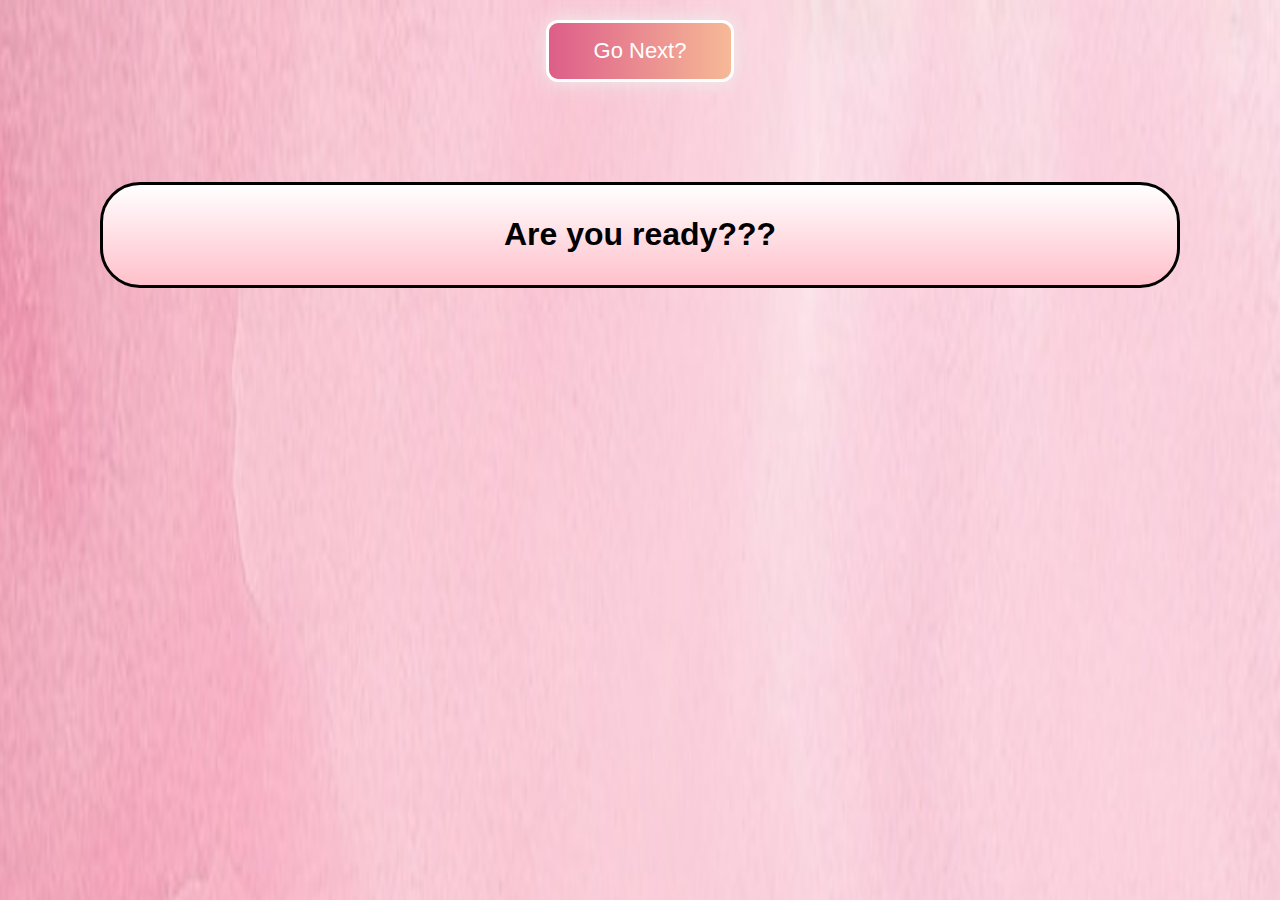
<file: index.html>
<!DOCTYPE html>
<html lang="en">
<head>
    <meta charset="UTF-8">
    <meta name="viewport" content="width=device-width, initial-scale=1.0">
    <link rel="stylesheet" href="page1.css">
    <title>What is this??</title>
</head>
<body>
    <div class="container">
        <button id = "press1">Go Next?</button>
        <div class="box1">
            <h1 id="first">Are you ready???</h1>
        </div>
        <div class="box2 hidden">
            <h1 id="second">Ready to go next???</h1>
        </div>
        <button id = "go-next" class="hidden">Go Next?</button>
        <div id="loading-container" class="hidden">
            <div id="loading-bar"></div>
        </div>
        <div id="loading" class="loading hidden">
            <h1 class = "wave-text" id="loading-text">Waiting for start<span>.</span><span>.</span><span>.</span></h1>
        </div>
    </div>
    <script src="page1.js"></script>
</body>
</html>
</file>
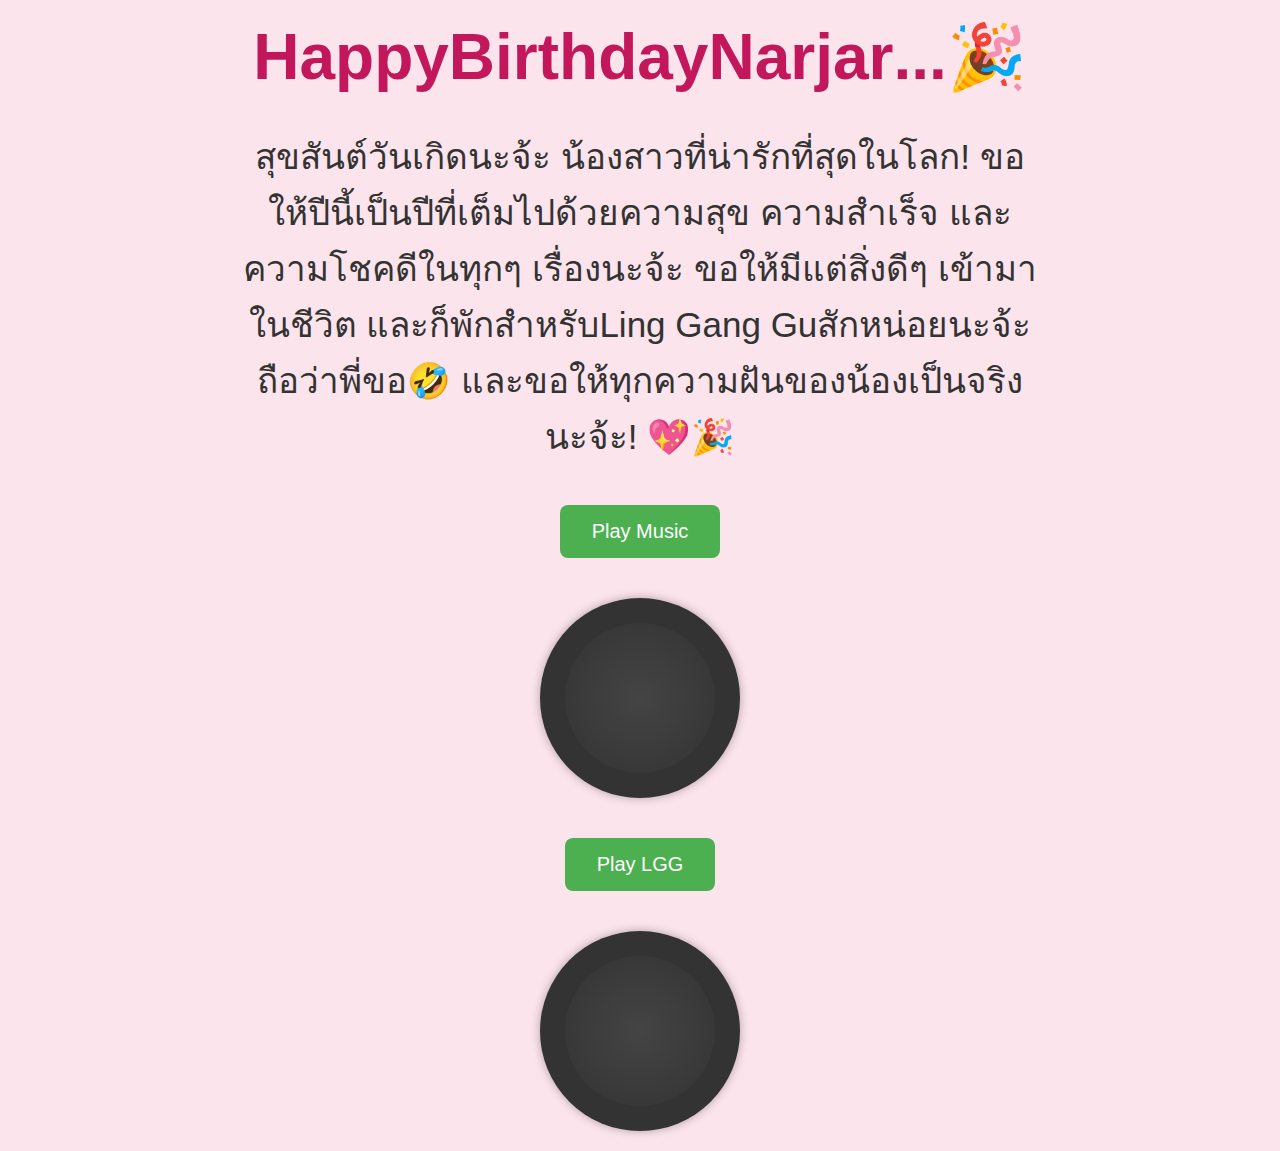
<file: page3.html>
<!DOCTYPE html>
<html lang="en">
<head>
    <meta charset="UTF-8">
    <meta name="viewport" content="width=device-width, initial-scale=1.0">
    <link rel="stylesheet" href="page3.css">
    <title>Happy Happy BirstDane</title>
</head>
<body>
    <div class="container">
        <h1 class="wave-text"><span>H<span>a</span><span>p</span><span>p</span><span>y </span><span>B</span><span>i</span><span>r</span><span>t</span><span>h</span><span>d</span><span>a</span><span>y </span><span>N</span><span>a</span><span>r </span><span>j</span><span>a</span><span>r</span><span>.</span><span>.</span><span>.</span><span>🎉</span></h1>
        <p>สุขสันต์วันเกิดนะจ้ะ น้องสาวที่น่ารักที่สุดในโลก! ขอให้ปีนี้เป็นปีที่เต็มไปด้วยความสุข ความสำเร็จ และความโชคดีในทุกๆ เรื่องนะจ้ะ 
            ขอให้มีแต่สิ่งดีๆ เข้ามาในชีวิต และก็พักสำหรับLing Gang Guสักหน่อยนะจ้ะถือว่าพี่ขอ🤣 และขอให้ทุกความฝันของน้องเป็นจริงนะจ้ะ! 💖🎉</p>
    </div>
    <div class="device">
        <button id="playButton">Play Music</button>

        <div class="turntable" id="turntable">
            <div class="vinyl"></div>
        </div>

        <audio id="audioPlayer" src="HBD.mp3" preload="auto"></audio>
    </div>
    <div class="LGG">
        <button id="playButtons">Play LGG</button>

        <div class="turntables" id="turntables">
            <div class="vinyln"></div>
        </div>

        <audio id="audioPlayers" src="LGG.mp3" preload="auto"></audio>
    </div>

    <script src="page3.js"></script>
</body>
</html>
</file>
<file: page1.css>
body {
    background-image: url("bg1.jpg!sw800");
    background-repeat: no-repeat;
    background-size: 100% 900%;
    font-family: Arial, sans-serif;
    margin: 0;
    padding: 0;
    display: flex;
    flex-direction: column;
}

.container {
    text-align: center;
}

.box1 {
    background: linear-gradient(white, pink);
    background-size: 60% 100%;
    border: 3px solid rgb(0, 0, 0);
    border-radius: 40px;
    padding: 10px;
    margin: 100px;
    position: relative;
    transition: opacity 1s ease;
    opacity: 1;
}

.box2 {
    background: linear-gradient(white, pink);
    border: 3px solid rgb(0, 0, 0);
    border-radius: 40px;
    padding: 10px;
    margin: 100px;
    position: relative;
    opacity: 0;
    transition: opacity 1s ease;
}

.hidden {
    display: none;
}

.visible {
    opacity: 1;
}

#loading-container {
    width: 90%;
    height: 40px;
    background-color: #c6c6c6;
    margin-top: 20px;
    margin: auto;
    padding: 3px;
    border-radius: 30px;
    border: 3px solid black;
    opacity: 0;
    transition: opacity 1s ease;
}

#loading-bar {
    height: 100%;
    border-radius: 30px;
    width: 0;
    background: linear-gradient(to right, #53e3eb, #0aeb7a);
    transition: width 0.05s linear;
}

button {
    background-image: linear-gradient(to right, #DD5E89 0%, #F7BB97  51%, #DD5E89  100%);
    color: white;
    background-size: 200% auto;
    padding: 15px 45px;
    border: 3px solid white;
    cursor: pointer;
    margin: auto;
    margin-bottom: 60px;
    font-size: 22px;
    margin-top: 20px;
    box-shadow: 0 0 20px #eee;
    border-radius: 12px;
    display: block;
    transition: 0.5s;
    opacity: 1;
    transition: background-position 0.5 ease,opacity 1s ease;
}

button:hover {
    background-position: right center;
    color: #fff;
    text-decoration: none;
}

#loading {
    opacity: 0;
    transition: opacity 1s ease;
}

#loading-text {
    font-size: 44px;
    color: black;
    font-family: Arial, sans-serif;
    text-align: center;
    margin-top: 30px;
    -webkit-text-stroke: 0.5px white;
    opacity: 0;
    transition: opacity 1s ease-in-out;
    display: inline-block;
}

#loading-text span {
    opacity: 0;
    display: inline-block;
    animation: waveEffect 1s ease-in-out infinite;
}

@keyframes waveEffect {
    0% {
        transform: translateY(0);
        opacity: 0;
    }
    50% {
        transform: translateY(-10px);
        opacity: 1;
    }
    100% {
        transform: translateY(0);
        opacity: 0;
    }
}

#loading-text span {
    font-size: 4rem;
    opacity: 1;
    display: inline-block;
    animation: waveBounce 1s ease-in-out infinite;
}

#loading-text span:nth-child(1) {
    animation-delay: 0s;
}
#loading-text span:nth-child(2) {
    animation-delay: 0.2s;
}
#loading-text span:nth-child(3) {
    animation-delay: 0.4s;
}

@keyframes waveBounce {
    0%, 100% {
        transform: translateY(0);
    }
    50% {
        transform: translateY(-5px);
    }
}

.fade-in {
    animation: fadeIn 1s ease forwards;
}

@keyframes fadeIn {
    0% {
        opacity: 0;
        transform: translateY(10px);
    }
    100% {
        opacity: 1;
        transform: translateY(0);
    }
}
</file>
<file: page3.css>
body {
    background-color: #FCE4EC;
    font-family: Arial, sans-serif;
    text-align: center;
    color: #333;
    margin: 0;
    padding: 0;
    display: flex;
    flex-direction: column;
}

h1 {
    font-size: 50px;
    color: #C2185B;
    position: relative;
    margin-top: 20px;
}

.wave-text span {
    display: inline-block;
    font-size: 4rem;
    animation: wave 2s ease-in-out infinite;
}

.wave-text span:nth-child(1) {
    animation-delay: 0s;
}
.wave-text span:nth-child(2) {
    animation-delay: 0.2s;
}
.wave-text span:nth-child(3) {
    animation-delay: 0.4s;
}
.wave-text span:nth-child(4) {
    animation-delay: 0.6s;
}
.wave-text span:nth-child(5) {
    animation-delay: 0.8s;
}
.wave-text span:nth-child(6) {
    animation-delay: 1s;
}
.wave-text span:nth-child(7) {
    animation-delay: 1.2s;
}
.wave-text span:nth-child(8) {
    animation-delay: 1.4s;
}
.wave-text span:nth-child(9) {
    animation-delay: 1.6s;
}
.wave-text span:nth-child(10) {
    animation-delay: 1.8s;
}
.wave-text span:nth-child(11) {
    animation-delay: 2s;
}
.wave-text span:nth-child(12) {
    animation-delay: 2.2s;
}
.wave-text span:nth-child(13) {
    animation-delay: 2.4s;
}
.wave-text span:nth-child(14) {
    animation-delay: 2.6s;
}
.wave-text span:nth-child(15) {
    animation-delay: 2.8s;
}
.wave-text span:nth-child(16) {
    animation-delay: 3s;
}
.wave-text span:nth-child(17) {
    animation-delay: 3.2s;
}
.wave-text span:nth-child(18) {
    animation-delay: 3.4s;
}
.wave-text span:nth-child(19) {
    animation-delay: 3.6s;
}
.wave-text span:nth-child(20) {
    animation-delay: 3.8s;
}
.wave-text span:nth-child(21) {
    animation-delay: 4s;
}
.wave-text span:nth-child(22) {
    animation-delay: 4.2s;
}
@keyframes wave {
    0%, 100% {
        transform: translateY(0);
    }
    50% {
        transform: translateY(-10px);
    }
}

p {
    font-size: 35px;
    line-height: 1.6;
    margin: 20px;
    max-width: 800px;
    margin-left: auto;
    margin-right: auto;
}

button {
    background-color: #D81B60;
    color: white;
    padding: 10px 20px;
    border: none;
    cursor: pointer;
    font-size: 16px;
    margin-top: 20px;
    border-radius: 5px;
    transition: background-color 0.3s;
}

button:hover {
    background-color: #C2185B;
}

.device {
    display: inline-block;
    position: relative;
}

button {
    background-color: #4CAF50;
    color: white;
    padding: 15px 32px;
    font-size: 20px;
    border: none;
    border-radius: 8px;
    cursor: pointer;
    margin-bottom: 20px;
}

button:hover {
    background-color: #45a049;
}

.turntable {
    position: relative;
    width: 200px;
    height: 200px;
    background-color: #333;
    border-radius: 50%;
    margin: 20px auto;
    box-shadow: 0 0 10px rgba(0, 0, 0, 0.3);
    display: flex;
    align-items: center;
    justify-content: center;
    overflow: hidden;
}

.vinyl {
    width: 150px;
    height: 150px;
    background-color: #333;
    border-radius: 50%;
    background-image: radial-gradient(circle, #444, #333);
    position: absolute;
}

.turntable.rotate .vinyl {
    animation: spin 5s linear infinite;
}

@keyframes spin {
    from {
        transform: rotate(0deg);
    }
    to {
        transform: rotate(360deg);
    }
}

.LGG {
    display: inline-block;
    position: relative;
}

button {
    background-color: #4CAF50;
    color: white;
    padding: 15px 32px;
    font-size: 20px;
    border: none;
    border-radius: 8px;
    cursor: pointer;
    margin-bottom: 20px;
}

button:hover {
    background-color: #45a049;
}

.turntables {
    position: relative;
    width: 200px;
    height: 200px;
    background-color: #333;
    border-radius: 50%;
    margin: 20px auto;
    box-shadow: 0 0 10px rgba(0, 0, 0, 0.3);
    display: flex;
    align-items: center;
    justify-content: center;
    overflow: hidden;
}

.vinyln {
    width: 150px;
    height: 150px;
    background-color: #333;
    border-radius: 50%;
    background-image: radial-gradient(circle, #444, #333);
    position: absolute;
}

.turntables.rotate .vinyln {
    animation: spin 5s linear infinite;
}

@keyframes spin {
    from {
        transform: rotate(0deg);
    }
    to {
        transform: rotate(360deg);
    }
}
</file>
